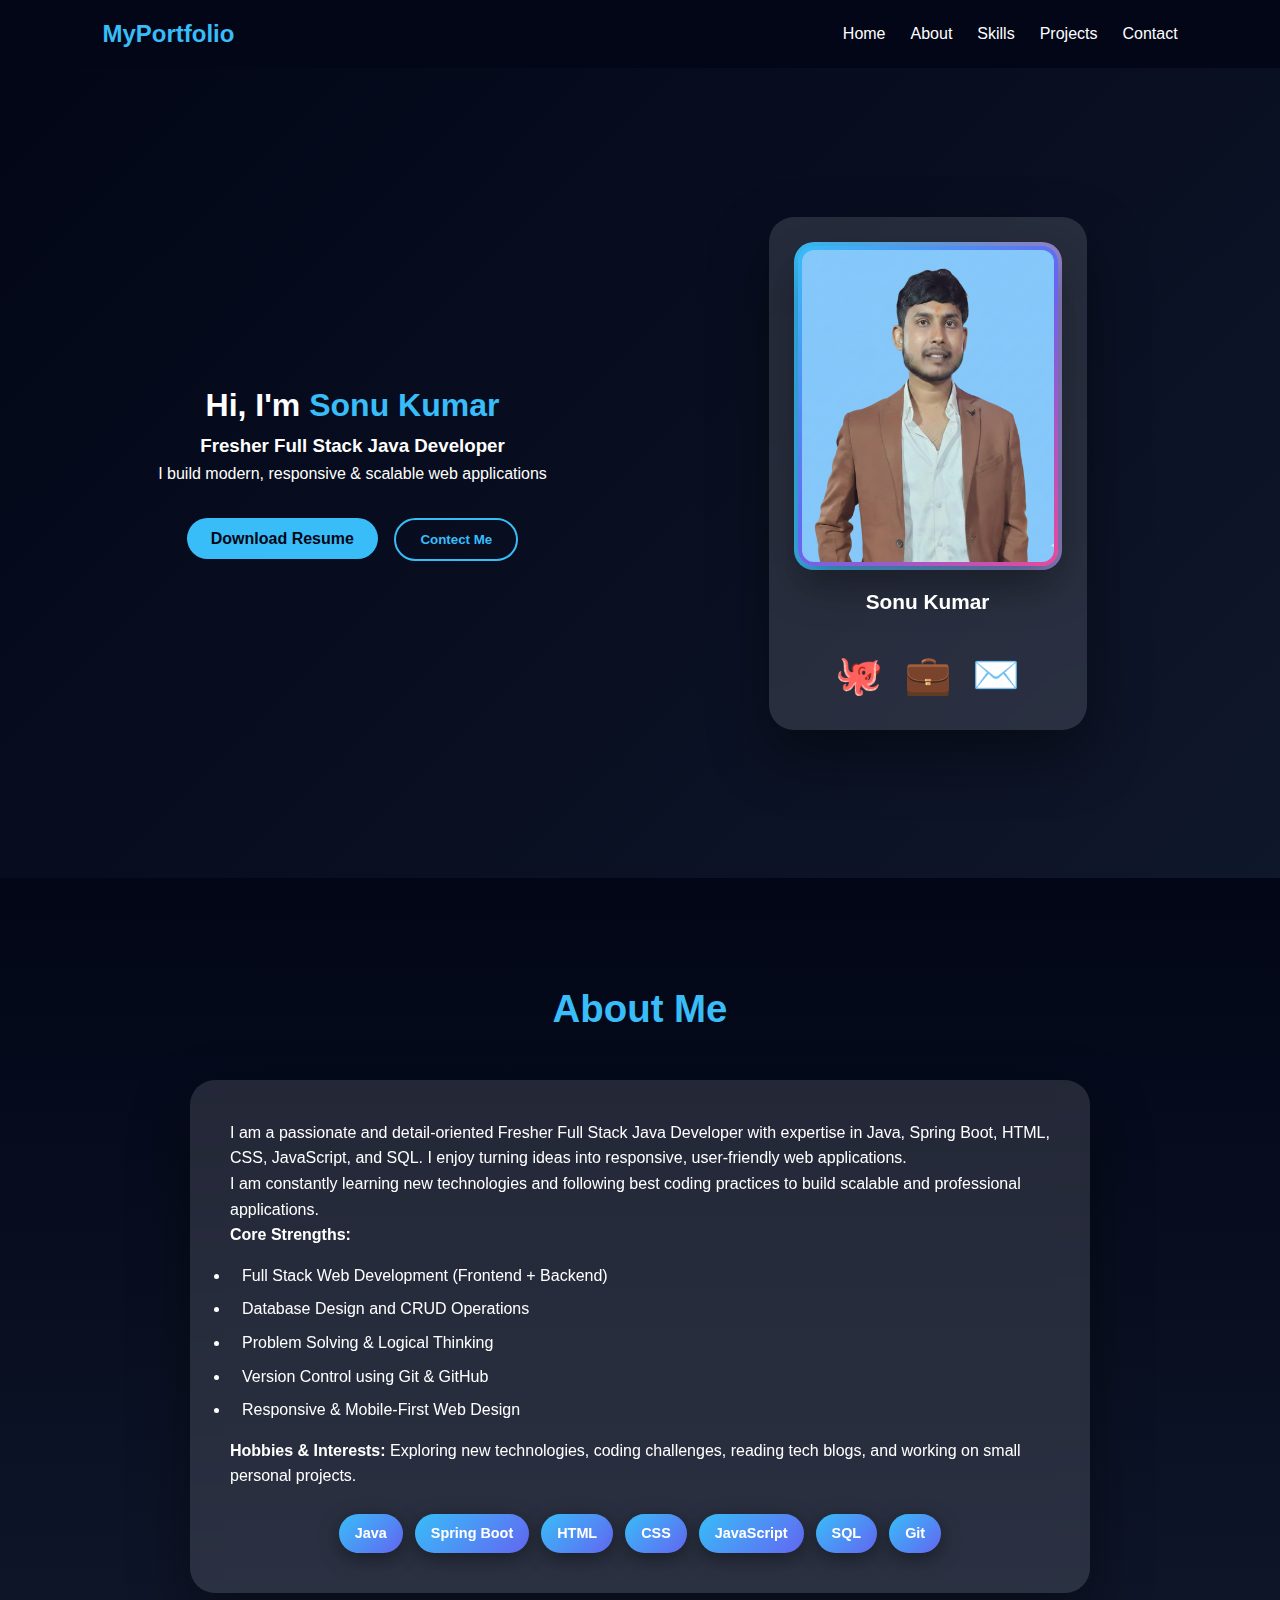
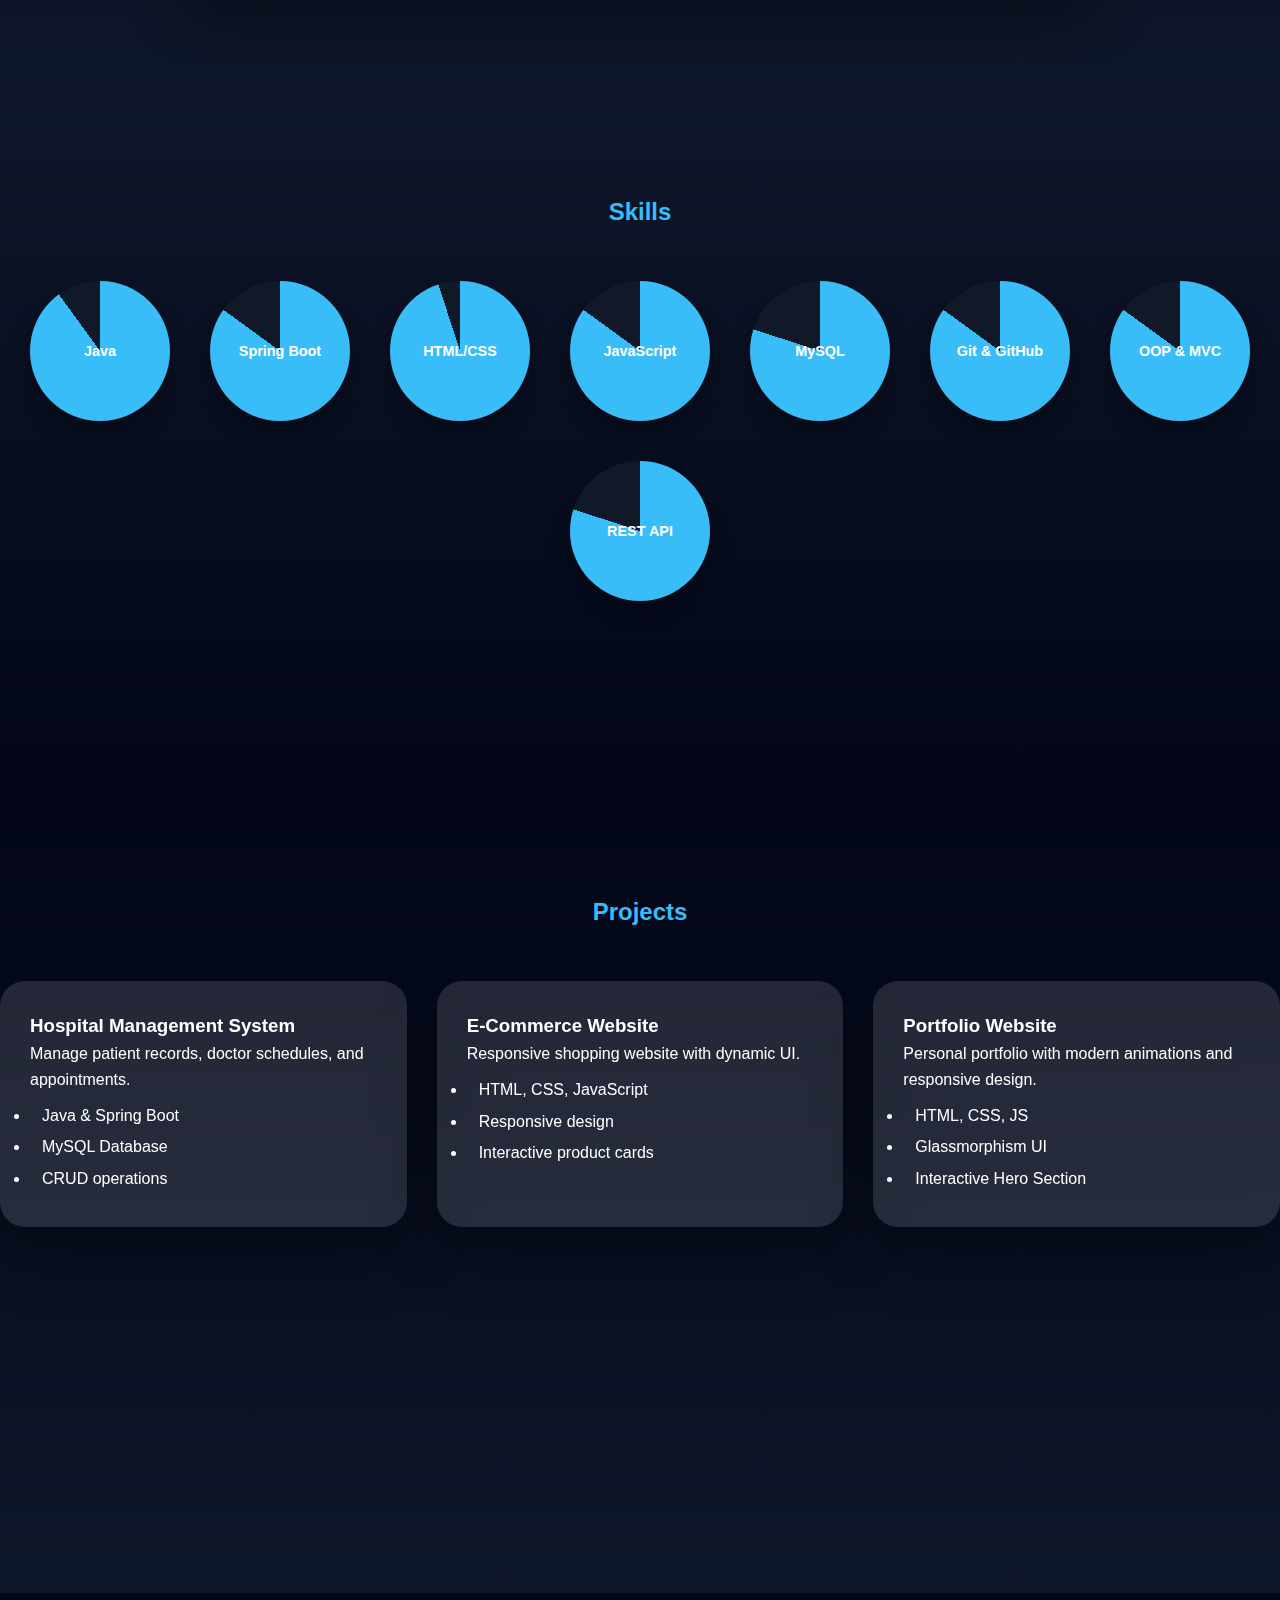
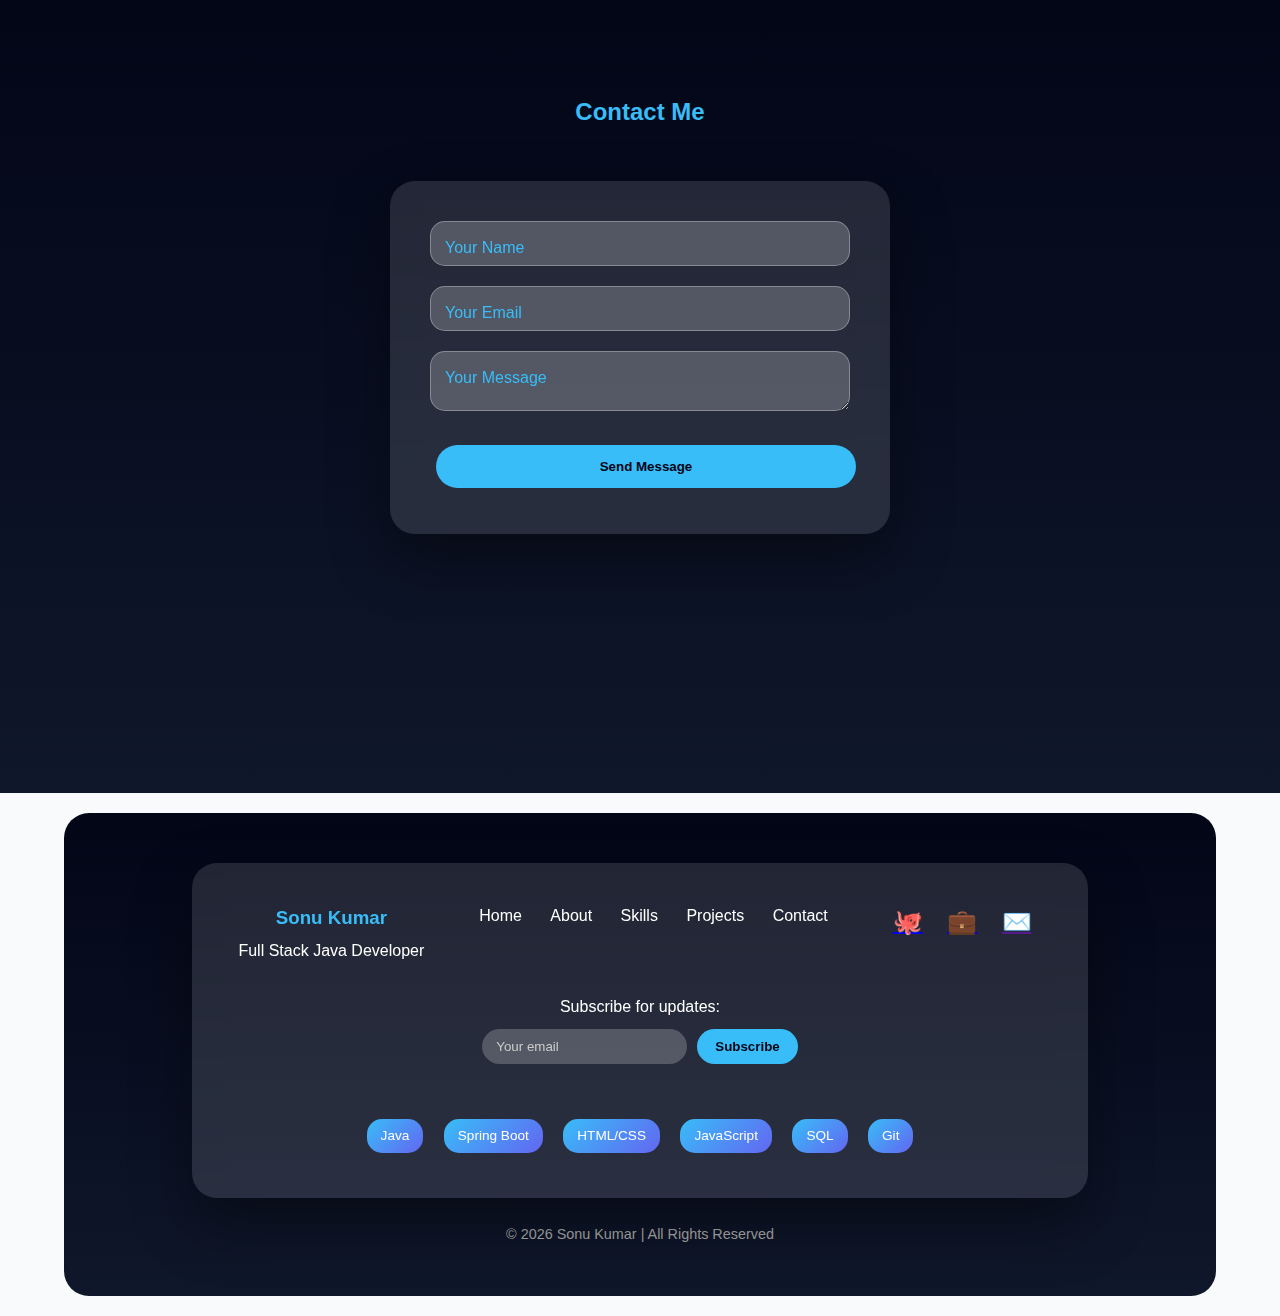
<file: index.html>
<!doctype html>
<html lang="en">
  <head>
    <meta charset="UTF-8" />
    <meta name="viewport" content="width=device-width, initial-scale=1.0" />
    <title>myPortfolio</title>
    <link rel="stylesheet" href="style.css" />
  </head>
  <body>
    <nav class="navbar">
      <h2 class="logo">MyPortfolio</h2>
      <ul class="nav-links">
        <li><a href="#home">Home</a></li>
        <li><a href="#about">About</a></li>
        <li><a href="#skills">Skills</a></li>
        <li><a href="#projects">Projects</a></li>
        <li><a href="#contact">Contact</a></li>
      </ul>
    </nav>
    <section id="home" class="hero">
      <div class="hero-content">
        <div class="hero-text">
          <h1>Hi, I'm <span>Sonu Kumar</span></h1>
          <h3>Fresher Full Stack Java Developer</h3>
          <p>I build modern, responsive & scalable web applications</p>

          <div class="hero-btns">
            <a href="/image/Sonu_resume (1).pdf" download class="btn"
              >Download Resume</a
            >

            <button class="btn outline" onclick="scrollToContact()">
              Contect Me
            </button>
          </div>
        </div>
        <div class="hero-image">
          <div class="profile-card">
            <div class="profile-border">
              <img src="image/Profile.png" alt="Sonu Kumar" />
            </div>
            <h3 class="profile-name">Sonu Kumar</h3>
            <p class="typing-text"><span id="typing"></span></p>
            <div class="social-icons">
              <a href="https://github.com/Askaht" title="GitHub">🐙</a>
              <a
                href="www.linkedin.com/in/sonu-kumar-33b02b302"
                title="LinkedIn"
                >💼</a
              >
              <a href="kumarakshat76460@gmail.com" title="Email">✉️</a>
            </div>
          </div>
        </div>
      </div>
    </section>
    <section id="about" class="section about-section">
      <h2>About Me</h2>
      <div class="about-card">
        <p>
          I am a passionate and detail-oriented Fresher Full Stack Java
          Developer with expertise in Java, Spring Boot, HTML, CSS, JavaScript,
          and SQL. I enjoy turning ideas into responsive, user-friendly web
          applications.
        </p>
        <p>
          I am constantly learning new technologies and following best coding
          practices to build scalable and professional applications.
        </p>
        <p><strong>Core Strengths:</strong></p>
        <ul>
          <li>Full Stack Web Development (Frontend + Backend)</li>
          <li>Database Design and CRUD Operations</li>
          <li>Problem Solving & Logical Thinking</li>
          <li>Version Control using Git & GitHub</li>
          <li>Responsive & Mobile-First Web Design</li>
        </ul>
        <p>
          <strong>Hobbies & Interests:</strong> Exploring new technologies,
          coding challenges, reading tech blogs, and working on small personal
          projects.
        </p>
        <div class="skill-badges">
          <span class="badge">Java</span>
          <span class="badge">Spring Boot</span>
          <span class="badge">HTML</span>
          <span class="badge">CSS</span>
          <span class="badge">JavaScript</span>
          <span class="badge">SQL</span>
          <span class="badge">Git</span>
        </div>
      </div>
    </section>
    <section id="skills" class="section skills-section alt">
      <h2>Skills</h2>
      <div class="skills-grid">
        <div class="skill-circle">
          <div class="circle" data-percent="90"><span>Java</span></div>
        </div>
        <div class="skill-circle">
          <div class="circle" data-percent="85"><span>Spring Boot</span></div>
        </div>
        <div class="skill-circle">
          <div class="circle" data-percent="95"><span>HTML/CSS</span></div>
        </div>
        <div class="skill-circle">
          <div class="circle" data-percent="85"><span>JavaScript</span></div>
        </div>
        <div class="skill-circle">
          <div class="circle" data-percent="80"><span>MySQL</span></div>
        </div>
        <div class="skill-circle">
          <div class="circle" data-percent="85"><span>Git & GitHub</span></div>
        </div>
        <div class="skill-circle">
          <div class="circle" data-percent="85"><span>OOP & MVC</span></div>
        </div>
        <div class="skill-circle">
          <div class="circle" data-percent="80"><span>REST API</span></div>
        </div>
      </div>
    </section>
    <section id="projects" class="section projects-section">
      <h2>Projects</h2>
      <div class="project-grid">
        <div class="project-card">
          <h3>Hospital Management System</h3>
          <p>Manage patient records, doctor schedules, and appointments.</p>
          <ul>
            <li>Java & Spring Boot</li>
            <li>MySQL Database</li>
            <li>CRUD operations</li>
          </ul>
        </div>
        <div class="project-card">
          <h3>E-Commerce Website</h3>
          <p>Responsive shopping website with dynamic UI.</p>
          <ul>
            <li>HTML, CSS, JavaScript</li>
            <li>Responsive design</li>
            <li>Interactive product cards</li>
          </ul>
        </div>
        <div class="project-card">
          <h3>Portfolio Website</h3>
          <p>
            Personal portfolio with modern animations and responsive design.
          </p>
          <ul>
            <li>HTML, CSS, JS</li>
            <li>Glassmorphism UI</li>
            <li>Interactive Hero Section</li>
          </ul>
        </div>
      </div>
    </section>
    <section id="contact" class="section contact-section">
      <h2>Contact Me</h2>
      <div class="contact-card">
        <form id="contactForm" class="contact-form">
          <div class="input-group">
            <input type="text" required />
            <label>Your Name</label>
          </div>
          <div class="input-group">
            <input type="email" required />
            <label>Your Email</label>
          </div>
          <div class="input-group">
            <textarea required></textarea>
            <label>Your Message</label>
          </div>
          <button class="btn" type="submit">Send Message</button>
        </form>
      </div>
    </section>
    <footer class="footer">
      <div class="footer-container">
        <div class="footer-brand">
          <h3>Sonu Kumar</h3>
          <p>Full Stack Java Developer</p>
        </div>
        <div class="footer-links">
          <a href="#home">Home</a>
          <a href="#about">About</a>
          <a href="#skills">Skills</a>
          <a href="#projects">Projects</a>
          <a href="#contact">Contact</a>
        </div>
        <div class="footer-social">
          <a href="https://github.com/Askaht" title="GitHub">🐙</a>
          <a href="www.linkedin.com/in/sonu-kumar-33b02b302" title="LinkedIn"
            >💼</a
          >
          <a href="" title="Email">✉️</a>
        </div>
        <div class="footer-newsletter">
          <p>Subscribe for updates:</p>
          <form id="newsletterForm">
            <input type="email" placeholder="Your email" required="required" />
            <button type="submit">Subscribe</button>
          </form>
        </div>
        <div class="footer-skills">
          <span>Java</span>
          <span>Spring Boot</span>
          <span>HTML/CSS</span>
          <span>JavaScript</span>
          <span>SQL</span>
          <span>Git</span>
        </div>
      </div>
      <p class="footer-copy">© 2026 Sonu Kumar | All Rights Reserved</p>
    </footer>
    <script src="index.js"></script>
  </body>
</html>
</file>
<file: style.css>
* {
    margin: 0;
    padding: 0;
    box-sizing: border-box;
    font-family: 'Segoe UI', sans-serif;
}

body {
    background: #f9fafb;
    color: #111827;
    line-height: 1.6;
}

/* Navbar */
.navbar {
    display: flex;
    justify-content: space-between;
    align-items: center;
    padding: 15px 8%;
    background: #020617;
    position: sticky;
    top: 0;
    z-index: 100;
}

.logo {
    color: #38bdf8;
}

.nav-links {
    display: flex;
    list-style: none;
}

.nav-links li {
    margin-left: 25px;
}

.nav-links a {
    color: #fff;
    text-decoration: none;
    font-weight: 500;
}
.hero {
    min-height: 90vh;
    background: linear-gradient(135deg, #020617, #0f172a);
    color: #fff;
    display: flex;
    flex-direction: column;
    justify-content: center;
    align-items: center;
    text-align: center;
    padding: 20px;
}

.hero span {
    color: #38bdf8;
}

.hero-btns {
    margin-top: 25px;
}

.btn {
    background: #38bdf8;
    color: #020617;
    padding: 12px 24px;
    border-radius: 30px;
    border: none;
    cursor: pointer;
    text-decoration: none;
    font-weight: 600;
    margin: 6px;
    transition: 0.3s;
}

.btn:hover {
    transform: translateY(-3px);
}

.btn.outline {
    background: transparent;
    border: 2px solid #38bdf8;
    color: #38bdf8;
}

/**************************about Sections*************** */
.about-section {
    min-height: 800px; /* taller for badges */
    padding-top: 100px;
    padding-bottom: 100px;
    background: linear-gradient(to bottom, #020617, #0f172a);
    color: #fff;
    position: relative;
    overflow: hidden;
}

.about-section h2 {
    font-size: 2.4rem;
    margin-bottom: 40px;
    color: #38bdf8;
    text-align: center;
}

.about-card {
    max-width: 900px;
    margin: auto;
    background: rgba(255, 255, 255, 0.12);
    backdrop-filter: blur(12px);
    padding: 40px;
    border-radius: 25px;
    box-shadow: 0 25px 60px rgba(0, 0, 0, 0.4);
    transition: transform 0.4s ease, box-shadow 0.4s ease;
}

.about-card:hover {
    transform: translateY(-10px);
    box-shadow: 0 30px 80px rgba(56, 189, 248, 0.5);
}

.about-card ul {
    text-align: left;
    margin-top: 15px;
    margin-bottom: 15px;
}

.about-card ul li {
    margin-bottom: 8px;
    padding-left: 12px;
    position: relative;
}

.about-card ul li::before {
    
    position: absolute;
    left: 0;
    color: #38bdf8;
}
.skill-badges {
    margin-top: 25px;
    display: flex;
    flex-wrap: wrap;
    justify-content: center;
    gap: 12px;
    position: relative;
}
.badge {
    background: linear-gradient(135deg, #38bdf8, #6366f1);
    padding: 8px 16px;
    border-radius: 20px;
    color: #fff;
    font-weight: 600;
    font-size: 0.9rem;
    box-shadow: 0 5px 20px rgba(0,0,0,0.4);
    transition: transform 0.4s, box-shadow 0.4s;
    animation: floatBadge 4s ease-in-out infinite;
}
@keyframes floatBadge {
    0%,100% { transform: translateY(0px); }
    50% { transform: translateY(-8px); }
}

.badge:hover {
    transform: scale(1.2) translateY(-5px);
    box-shadow: 0 10px 30px rgba(56,189,248,0.7);
}

/* ****************skill*************************** */
.skills-section {
    min-height: 700px; /* make the section taller */
    position: relative;
    background: linear-gradient(to bottom, #0f172a, #020617);
    padding-top: 100px;
    padding-bottom: 100px;
}

.skills-section h2 {
    color: #38bdf8;
    margin-bottom: 50px;
    justify-content: center;
    text-align: center;
}

.skills-grid {
    display: flex;
    flex-wrap: wrap;
    justify-content: center;
    gap: 40px;
}

.skill-circle {
    position: relative;
    width: 140px;
    height: 140px;
}

.circle {
    width: 100%;
    height: 100%;
    border-radius: 50%;
    background: conic-gradient(#38bdf8 0% 0%, #111827 0% 100%);
    display: flex;
    justify-content: center;
    align-items: center;
    font-weight: bold;
    color: #fff;
    font-size: 0.9rem;
    transition: all 0.5s ease;
    box-shadow: 0 8px 20px rgba(0,0,0,0.4);
}

.skill-circle:hover .circle {
    transform: scale(1.15);
    box-shadow: 0 15px 35px rgba(56,189,248,0.5);
}
/* *************project****************************** */

.projects-section {
    min-height: 800px;
    padding-top: 100px;
    padding-bottom: 100px;
    background: linear-gradient(to bottom, #020617, #0f172a);
    color: #fff;
    position: relative;
}

.projects-section h2 {
    color: #38bdf8;
    margin-bottom: 50px;
    text-align: center;
}

.project-grid {
    display: grid;
    grid-template-columns: repeat(auto-fit, minmax(300px, 1fr));
    gap: 30px;
    margin-top: 30px;
}

.project-card {
    background: rgba(255,255,255,0.12);
    backdrop-filter: blur(12px);
    padding: 30px;
    border-radius: 25px;
    box-shadow: 0 25px 60px rgba(0,0,0,0.4);
    transition: transform 0.4s ease, box-shadow 0.4s ease;
}

.project-card:hover {
    transform: translateY(-10px) scale(1.02);
    box-shadow: 0 30px 80px rgba(56,189,248,0.5);
}

.project-card ul {
    margin-top: 15px;
    text-align: left;
}

.project-card ul li {
    margin-bottom: 8px;
    padding-left: 12px;
    position: relative;
}

.project-card ul li::before {
    position: absolute;
    left: 0;
    color: #38bdf8;
}

/* ***************contact************************** */

.contact-section {
    min-height: 800px;
    padding-top: 100px;
    padding-bottom: 100px;
    background: linear-gradient(to bottom, #020617, #0f172a);
    color: #fff;
}

.contact-section h2 {
    color: #38bdf8;
    text-align: center;
    margin-bottom: 50px;
}

.contact-card {
    max-width: 500px;
    margin: auto;
    background: rgba(255,255,255,0.12);
    backdrop-filter: blur(12px);
    padding: 40px;
    border-radius: 25px;
    box-shadow: 0 25px 60px rgba(0,0,0,0.4);
    transition: transform 0.4s ease, box-shadow 0.4s ease;
}

.contact-card:hover {
    transform: translateY(-10px);
    box-shadow: 0 30px 80px rgba(56,189,248,0.5);
}

.contact-form .input-group {
    position: relative;
    margin-bottom: 20px;
}

.contact-form input,
.contact-form textarea {
    width: 100%;
    padding: 14px 14px 14px 12px;
    border-radius: 15px;
    border: 1px solid rgba(255,255,255,0.3);
    background: rgba(255,255,255,0.1);
    color: #fff;
    outline: none;
    backdrop-filter: blur(6px);
    transition: all 0.3s;
}

.contact-form label {
    position: absolute;
    top: 14px;
    left: 15px;
    color: #38bdf8;
    pointer-events: none;
    transition: 0.3s;
}

.contact-form input:focus + label,
.contact-form input:valid + label,
.contact-form textarea:focus + label,
.contact-form textarea:valid + label {
    top: -10px;
    left: 10px;
    font-size: 0.8rem;
    color: #fff;
}

.contact-form .btn {
    width: 100%;
    padding: 14px 0;
    font-weight: 600;
    border-radius: 30px;
    border: none;
    background: #38bdf8;
    color: #020617;
    cursor: pointer;
    transition: 0.3s;
}

.contact-form .btn:hover {
    transform: translateY(-3px);
    box-shadow: 0 10px 30px rgba(56,189,248,0.6);
}
@media (max-width: 768px) {
    .nav-links {
        display: none;
    }

    .hero h1 {
        font-size: 1.8rem;
    }

    .section {
        padding: 60px 5%;
    }
}
.project-card ul {
    margin-top: 10px;
    text-align: left;
}

.project-card ul li {
    margin-bottom: 6px;
}
.hero-content {
    display: flex;
    align-items: center;
    justify-content: space-between;
    gap: 50px;
    max-width: 1100px;
    width: 100%;
}

.hero-text {
    flex: 1;
}

.hero-image {
    flex: 1;
    display: flex;
    justify-content: center;
}
.hero-image img {
    width: 300px;
    height: 360px;
    object-fit: cover;
    border-radius: 20px;
    padding: 4px;
    background: linear-gradient(135deg, #38bdf8, #6366f1, #ec4899);
    box-shadow: 0 20px 40px rgba(0,0,0,0.35);
    transition: all 0.4s ease;
}
.hero-image img:hover {
    transform: translateY(-10px) scale(1.03);
    box-shadow:
        0 0 25px rgba(56,189,248,0.9),
        0 0 45px rgba(99,102,241,0.7),
        0 0 65px rgba(236,72,153,0.6);
}
@media (max-width: 900px) {
    .hero-image img {
        width: 240px;
        height: 300px;
        margin-bottom: 25px;
    }
}
.profile-card {
    background: rgba(255, 255, 255, 0.12);
    backdrop-filter: blur(12px);
    padding: 25px;
    border-radius: 25px;
    text-align: center;
    box-shadow: 0 25px 60px rgba(0,0,0,0.4);
    max-width: 320px;
}
.profile-border {
    padding: 4px;
    border-radius: 20px;
    background: linear-gradient(
        270deg,
        #38bdf8,
        #6366f1,
        #ec4899,
        #38bdf8
    );
    background-size: 600% 600%;
    animation: gradientMove 6s ease infinite;
}

@keyframes gradientMove {
    0% { background-position: 0% 50%; }
    50% { background-position: 100% 50%; }
    100% { background-position: 0% 50%; }
}
.profile-border img {
    width: 260px;
    height: 320px;
    object-fit: cover;
    border-radius: 16px;
    display: block;
    transition: 0.4s ease;
}
.profile-border img:hover {
    transform: scale(1.04);
    box-shadow:
        0 0 30px rgba(56,189,248,0.8),
        0 0 55px rgba(99,102,241,0.7),
        0 0 75px rgba(236,72,153,0.6);
}
.profile-name {
    margin-top: 15px;
    font-size: 1.3rem;
    color: #fff;
}
.typing-text {
    color: #38bdf8;
    font-size: 0.95rem;
    min-height: 22px;
}
.social-icons {
    margin-top: 4px;
}
.social-icons a {
    margin: 0 8px;
    font-size: 2.4rem;
    text-decoration: none;
    transition: 0.3s;
}
.social-icons a:hover {
    transform: translateY(-4px);
}

@media (max-width: 900px) {
    .profile-border img {
        width: 220px;
        height: 280px;
    }
}
/******************************************* footer******************************* */
.footer {
    background: linear-gradient(to bottom, #020617, #0f172a); 
    padding: 50px 10%;
    border-radius: 25px;
    margin: 20px 5%;
    color: #fff;
    position: relative;
    overflow: hidden;
    text-align: center;
    /* width: 100%; */
}
.footer-container {
    background: rgba(255,255,255,0.12); 
    backdrop-filter: blur(12px);
    border-radius: 25px;
    box-shadow: 0 25px 60px rgba(0,0,0,0.4);
    padding: 40px;
    display: flex;
    flex-wrap: wrap;
    justify-content: space-around;
    align-items: flex-start;
    gap: 30px;
    margin-bottom: 20px;
    /* width: 100%; */
    /* margin-right: 30px; */
}
.footer-brand h3 {
    color: #38bdf8;
    margin-bottom: 5px;
}

.footer-brand p {
    margin: 0;
}
.footer-links a {
    margin: 0 12px;
    color: #fff;
    text-decoration: none;
    transition: 0.3s;
    font-weight: 500;
}

.footer-links a:hover {
    color: #38bdf8;
    transform: translateY(-3px);
}
.footer-social a {
    margin: 0 10px;
    font-size: 1.5rem;
    transition: 0.3s;
}

.footer-social a:hover {
    color: #38bdf8;
    transform: translateY(-5px) scale(1.2);
}
.footer-newsletter p {
    margin-bottom: 10px;
    font-weight: 500;
}

.footer-newsletter form {
    display: flex;
    justify-content: center;
    gap: 10px;
    flex-wrap: wrap;
}

.footer-newsletter input {
    padding: 10px 14px;
    border-radius: 20px;
    border: none;
    outline: none;
    backdrop-filter: blur(6px);
    background: rgba(255,255,255,0.1);
    color: #fff;
}

.footer-newsletter input::placeholder {
    color: #ccc;
}

.footer-newsletter button {
    padding: 10px 18px;
    border-radius: 20px;
    border: none;
    background: #38bdf8;
    color: #020617;
    cursor: pointer;
    font-weight: 600;
    transition: 0.3s;
}

.footer-newsletter button:hover {
    transform: translateY(-3px);
    box-shadow: 0 8px 25px rgba(56,189,248,0.6);
}
.footer-skills {
    margin-top: 20px;
}

.footer-skills span {
    display: inline-block;
    margin: 5px 8px;
    padding: 6px 14px;
    background: linear-gradient(135deg, #38bdf8, #6366f1);
    border-radius: 15px;
    font-size: 0.85rem;
    font-weight: 500;
    color: #fff;
    transition: transform 0.3s, box-shadow 0.3s;
    animation: floatFooterBadge 4s ease-in-out infinite;
}

.footer-skills span:hover {
    transform: scale(1.2);
    box-shadow: 0 10px 30px rgba(56,189,248,0.7);
}

@keyframes floatFooterBadge {
    0%,100% { transform: translateY(0); }
    50% { transform: translateY(-5px); }
}
.footer-copy {
    font-size: 0.9rem;
    color: #aaa;
    margin-top: 25px;
}
@media (max-width: 900px) {
    .footer-container { flex-direction: column; align-items: center; }
    .footer-links a { margin: 6px; }
}
</file>
